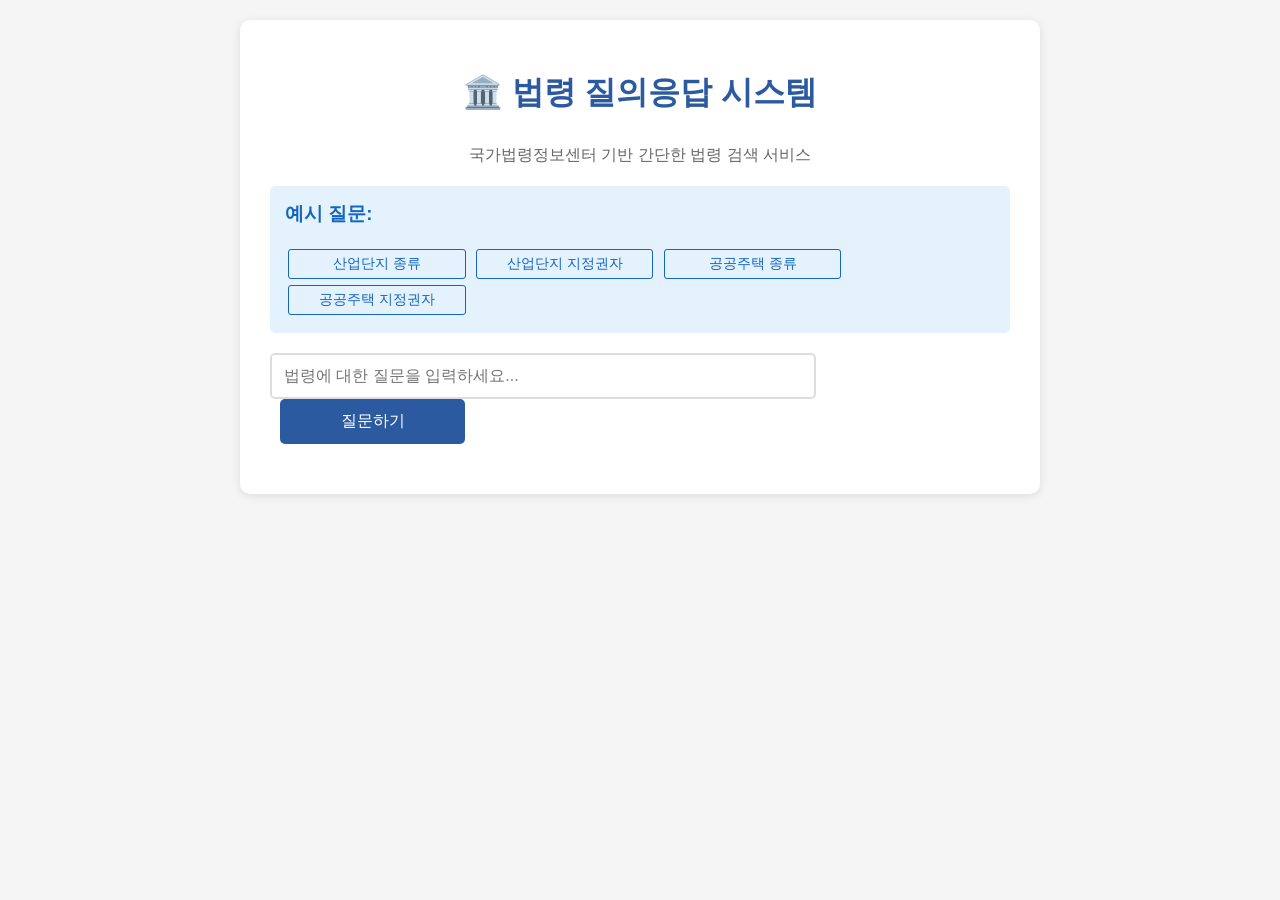
<file: templates/index.html>
<!DOCTYPE html>
<html lang="ko">
<head>
    <meta charset="UTF-8">
    <meta name="viewport" content="width=device-width, initial-scale=1.0">
    <title>법령 질의응답 시스템 (심플 버전)</title>
    <style>
        body {
            font-family: 'Malgun Gothic', sans-serif;
            max-width: 800px;
            margin: 0 auto;
            padding: 20px;
            background-color: #f5f5f5;
        }
        
        .container {
            background: white;
            padding: 30px;
            border-radius: 10px;
            box-shadow: 0 2px 10px rgba(0,0,0,0.1);
        }
        
        h1 {
            color: #2c5aa0;
            text-align: center;
            margin-bottom: 30px;
        }
        
        .input-group {
            margin-bottom: 20px;
        }
        
        input[type="text"] {
            width: 70%;
            padding: 12px;
            border: 2px solid #ddd;
            border-radius: 5px;
            font-size: 16px;
        }
        
        button {
            width: 25%;
            padding: 12px;
            background: #2c5aa0;
            color: white;
            border: none;
            border-radius: 5px;
            font-size: 16px;
            cursor: pointer;
            margin-left: 10px;
        }
        
        button:hover {
            background: #1e3f73;
        }
        
        .answer-box {
            background: #f8f9fa;
            border: 1px solid #ddd;
            border-radius: 5px;
            padding: 20px;
            margin-top: 20px;
            white-space: pre-wrap;
            line-height: 1.6;
        }
        
        .loading {
            text-align: center;
            color: #666;
            font-style: italic;
        }
        
        .examples {
            margin: 20px 0;
            padding: 15px;
            background: #e3f2fd;
            border-radius: 5px;
        }
        
        .examples h3 {
            margin-top: 0;
            color: #1565c0;
        }
        
        .example-btn {
            background: #e3f2fd;
            color: #1565c0;
            border: 1px solid #1565c0;
            padding: 5px 10px;
            margin: 3px;
            border-radius: 3px;
            cursor: pointer;
            font-size: 14px;
        }
        
        .example-btn:hover {
            background: #1565c0;
            color: white;
        }
    </style>
</head>
<body>
    <div class="container">
        <h1>🏛️ 법령 질의응답 시스템</h1>
        <p style="text-align: center; color: #666;">국가법령정보센터 기반 간단한 법령 검색 서비스</p>
        
        <div class="examples">
            <h3>예시 질문:</h3>
            <button class="example-btn" onclick="setQuestion('산업단지 종류')">산업단지 종류</button>
            <button class="example-btn" onclick="setQuestion('산업단지 지정권자')">산업단지 지정권자</button>
            <button class="example-btn" onclick="setQuestion('공공주택 종류')">공공주택 종류</button>
            <button class="example-btn" onclick="setQuestion('공공주택 지정권자')">공공주택 지정권자</button>
        </div>
        
        <div class="input-group">
            <input type="text" id="questionInput" placeholder="법령에 대한 질문을 입력하세요..." />
            <button onclick="askQuestion()">질문하기</button>
        </div>
        
        <div id="answerBox" class="answer-box" style="display: none;">
            <div id="answerContent"></div>
        </div>
    </div>

    <script>
        function setQuestion(question) {
            document.getElementById('questionInput').value = question;
        }
        
        function askQuestion() {
            const question = document.getElementById('questionInput').value.trim();
            const answerBox = document.getElementById('answerBox');
            const answerContent = document.getElementById('answerContent');
            
            if (!question) {
                alert('질문을 입력해주세요.');
                return;
            }
            
            // 로딩 표시
            answerBox.style.display = 'block';
            answerContent.innerHTML = '<div class="loading">답변을 생성하고 있습니다...</div>';
            
            // API 호출
            fetch('/ask', {
                method: 'POST',
                headers: {
                    'Content-Type': 'application/json',
                },
                body: JSON.stringify({ question: question })
            })
            .then(response => response.json())
            .then(data => {
                if (data.error) {
                    answerContent.innerHTML = `<div style="color: red;">오류: ${data.error}</div>`;
                    return;
                }

                let html = `<h3>결론</h3><p>${data.conclusion}</p>`;

                if (data.bases && data.bases.length > 0) {
                    html += `<h3>근거법과 세부조항</h3><ul>`;
                    data.bases.forEach(b => {
                        html += `<li><strong>${b.law_name} 제${b.article_number}조 (${b.title})</strong><br>${b.content} <a href="${b.link}" target="_blank">[링크]</a></li>`;
                    });
                    html += `</ul>`;
                } else {
                    html += `<p>관련 법령 없음</p>`;
                }

                answerContent.innerHTML = html;
            })
            .catch(error => {
                console.error('Error:', error);
                answerContent.innerHTML = '<div style="color: red;">네트워크 오류가 발생했습니다.</div>';
            });
        }
        
        // Enter 키로 질문하기
        document.getElementById('questionInput').addEventListener('keypress', function(e) {
            if (e.key === 'Enter') {
                askQuestion();
            }
        });
    </script>
</body>
</html>
</file>
